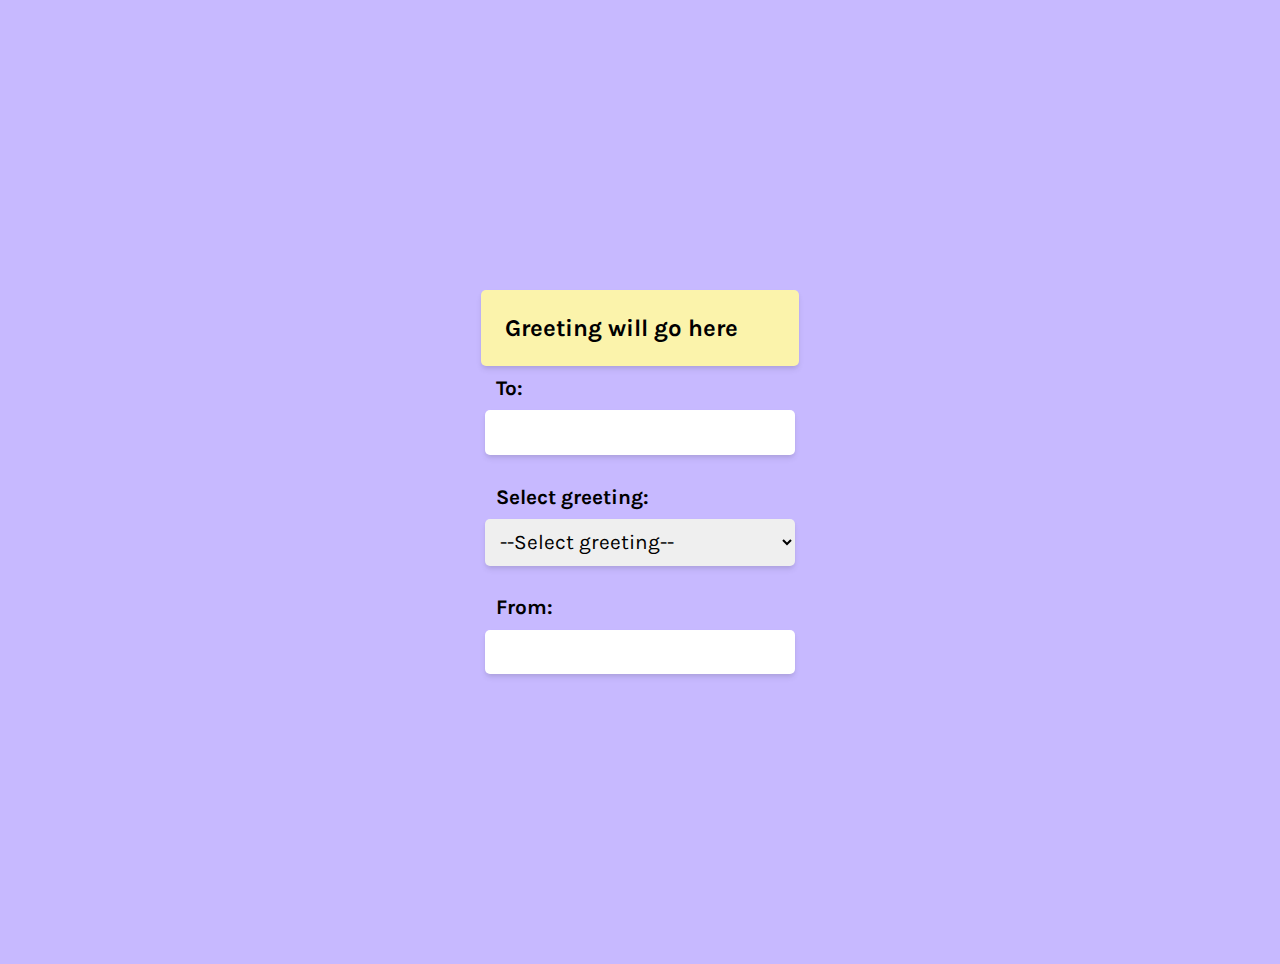
<file: W1-Day2/index.html>
<!DOCTYPE html>
<html lang="en">
  <head>
    <title>Valentine's Challenge Week 💘</title>
    <link rel="preconnect" href="https://fonts.googleapis.com" />
    <link rel="preconnect" href="https://fonts.gstatic.com" crossorigin />
    <link
      href="https://fonts.googleapis.com/css2?family=Karla:wght@500;700&display=swap"
      rel="stylesheet"
    />
    <link rel="stylesheet" href="index.css" />
  </head>
  <body>
    <div class="card" id="card">
      <p id="greeting-display">Greeting will go here</p>
    </div>

    <form id="form">
      <label for="recipient-input">To:</label>
      <input type="text" id="recipient-input" name="recipient-input" />
      <br />
      <label for="greeting-select">Select greeting:</label>
      <select id="greeting-select">
        <option value="">--Select greeting--</option>
        <option value="I choo choo choose you! 🚂">
          "I choo choo choose you! 🚂"
        </option>
        <option value="You are my sunshine! 🌞">
          "You are my sunshine! 🌞"
        </option>
        <option value="Happy Valentine's! 💘">"Happy Valentine's! 💘",</option>
      </select>
      <br />
      <label for="sender-input">From:</label>
      <input type="text" id="sender-input" name="sender-input" />
    </form>
    <script src="index.js"></script>
  </body>
</html>
</file>
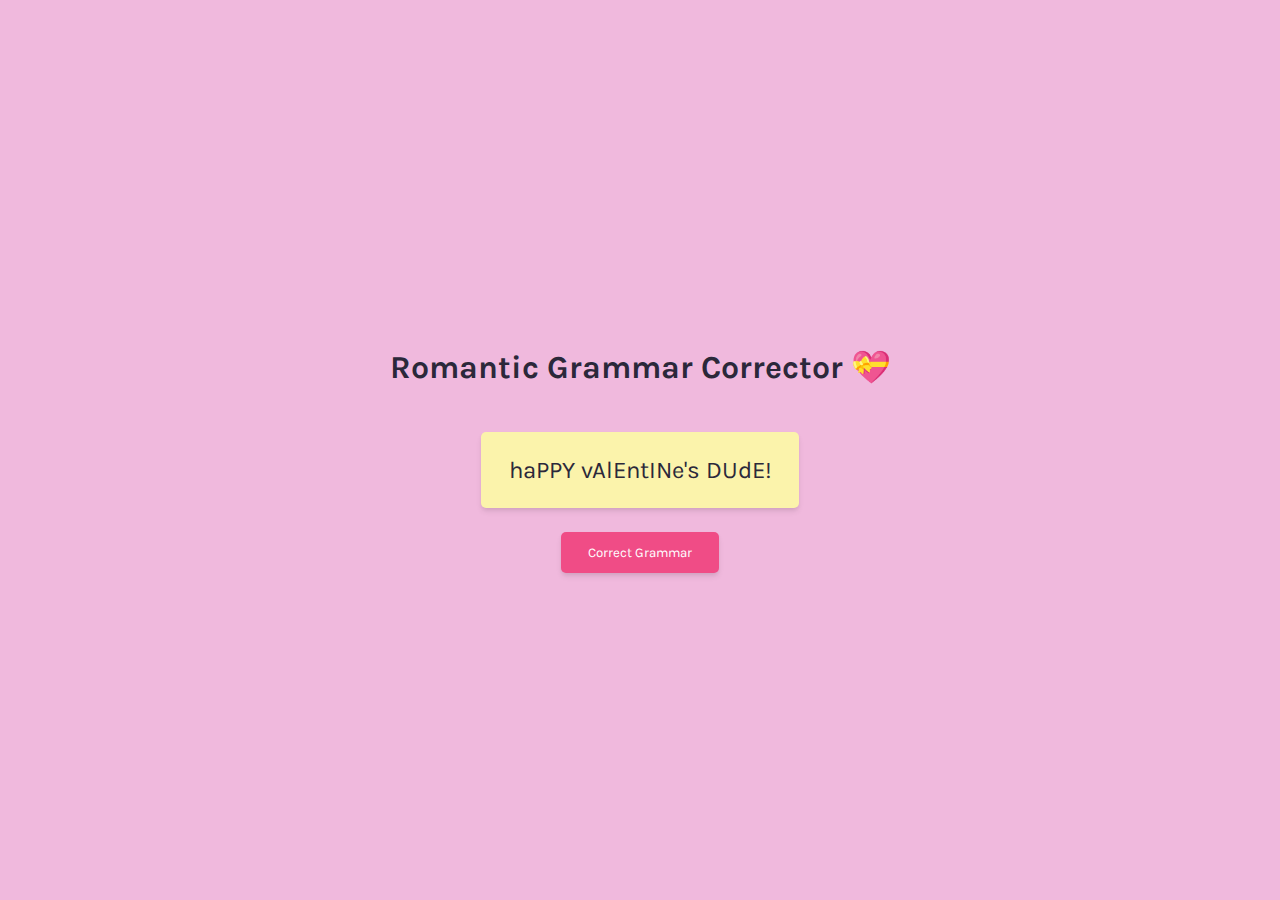
<file: W1-Day3/index.html>
<!DOCTYPE html>
<html lang="en">
  <head>
    <title>Valentine's Challenge Week 💘</title>
    <link rel="preconnect" href="https://fonts.googleapis.com" />
    <link rel="preconnect" href="https://fonts.gstatic.com" crossorigin />
    <link
      href="https://fonts.googleapis.com/css2?family=Karla:wght@500;700&display=swap"
      rel="stylesheet"
    />
    <link rel="stylesheet" href="index.css" />
  </head>
  <body>
    <div class="container">
      <h1>Romantic Grammar Corrector 💝</h1>
      <p class="paragraph" id="paragraph">haPPY vAlEntINe's DUdE!</p>
      <button id="btn" type="button">Correct Grammar</button>
    </div>
    <script src="index.js"></script>
  </body>
</html>
</file>
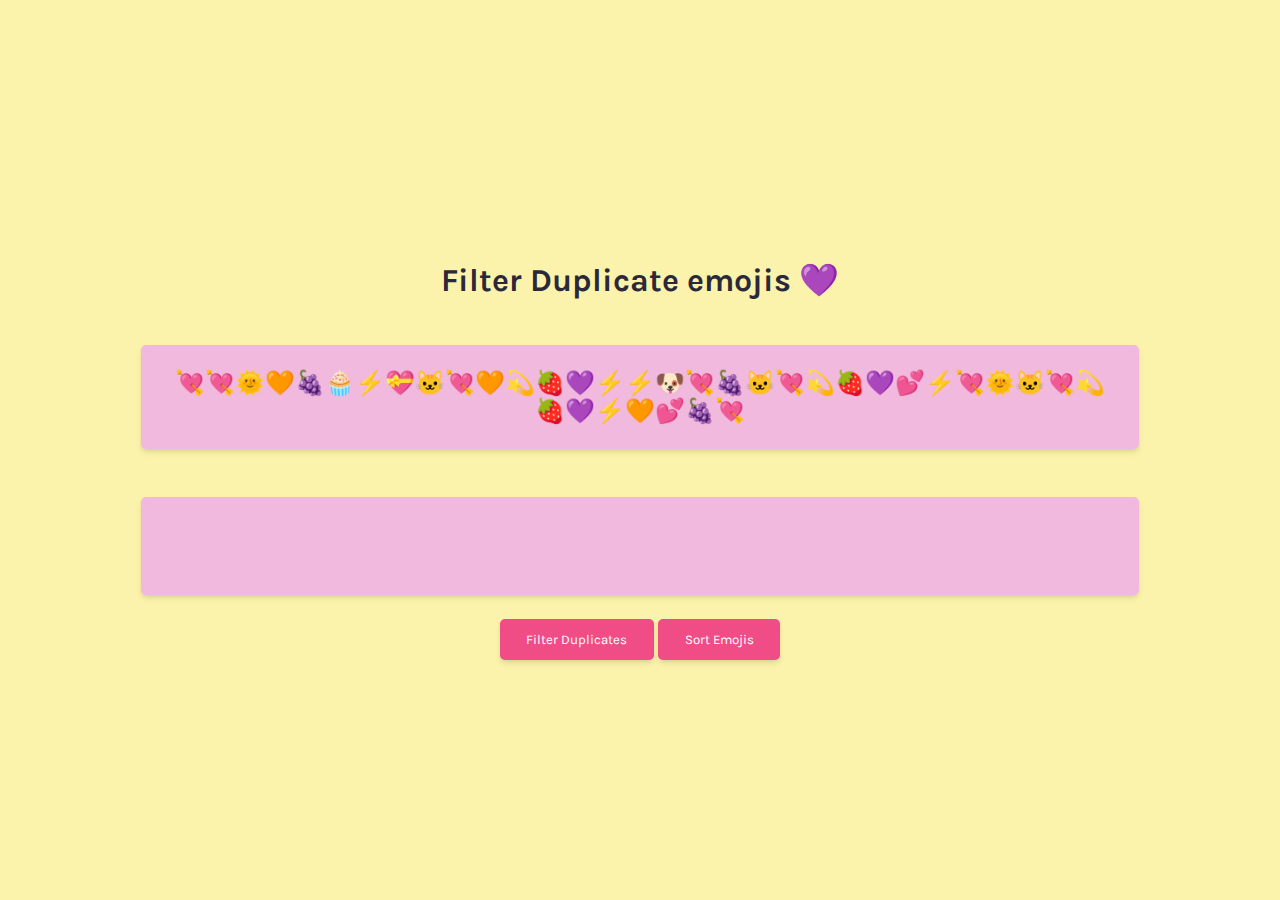
<file: W1-Day4/index.html>
<!DOCTYPE html>
<html lang="en">
  <head>
    <title>Valentine's Challenge Week 💘</title>
    <link rel="preconnect" href="https://fonts.googleapis.com" />
    <link rel="preconnect" href="https://fonts.gstatic.com" crossorigin />
    <link
      href="https://fonts.googleapis.com/css2?family=Karla:wght@500;700&display=swap"
      rel="stylesheet"
    />
    <link rel="stylesheet" href="index.css" />
  </head>
  <body class="flex">
    <div class="flex">
      <h1>Filter Duplicate emojis 💜</h1>
      <p class="all-emojis-p" id="all-emojis-p"></p>
      <p class="flex unique-emojis-p" id="unique-emojis-p"></p>
      <div>
      <button id="f-btn" type="button">Filter Duplicates</button>
      <button id="s-btn" type="button">Sort Emojis</button>
    </div>
    </div>
    <script src="index.js"></script>
  </body>
</html>
</file>
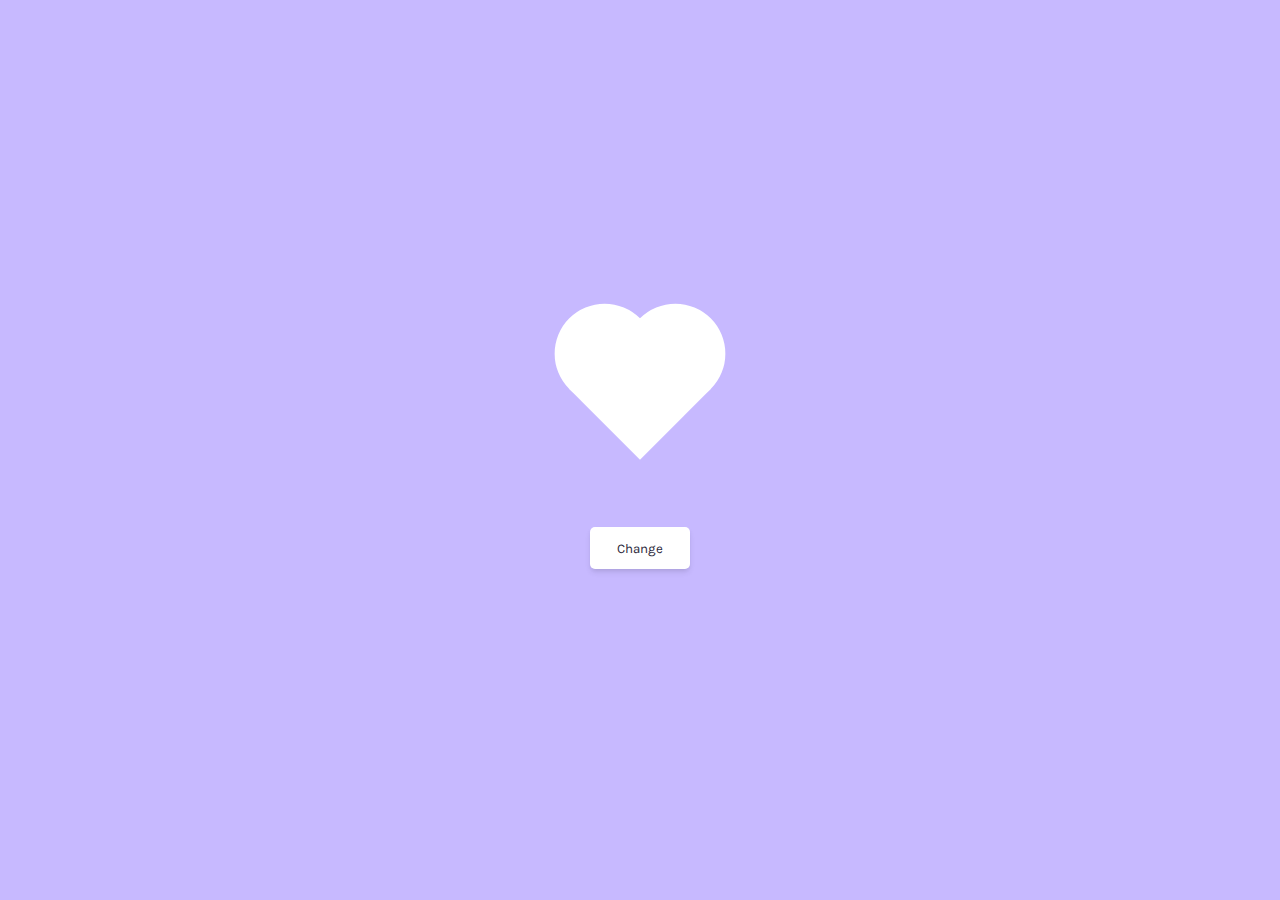
<file: W1-Day5/index.html>
<!DOCTYPE html>
<html lang="en">
  <head>
    <title>Valentine's Challenge Week 💘</title>
    <link rel="preconnect" href="https://fonts.googleapis.com" />
    <link rel="preconnect" href="https://fonts.gstatic.com" crossorigin />
    <link
      href="https://fonts.googleapis.com/css2?family=Karla:wght@500;700&display=swap"
      rel="stylesheet"
    />
    <link rel="stylesheet" href="index.css" />
  </head>
  <body class="flex">
    <div id="heart" class="heart"></div>
    <button id="btn">Change</button>
    <script src="index.js"></script>
  </body>
</html>
</file>
<file: W1-Day2/index.css>
:root {
  --yellow: #fbf3ab;
  --light-pink: #f0b9dd;
  --lavender: #c7b9ff;
  --deep-pink: #f04c86;
  --raisin: #2b283a;
  --white: #fff;
}

*,
html,
body {
  margin: 0;
  padding: 0;
}

body {
  background: var(--lavender);
  height: 100vh;
  display: flex;
  flex-direction: column;
  justify-content: center;
  align-items: center;
  padding: 2em;
  font-family: "Karla", sans-serif;
}

.card {
  min-width: 270px;
  border-radius: 5px;
  background: var(--yellow);
  font-size: 24px;
  padding: 1em;
  position: relative;
  box-shadow: rgba(0, 0, 0, 0.1) 0px 4px 6px -1px,
    rgba(0, 0, 0, 0.06) 0px 2px 4px -1px;
}

.card p {
  font-weight: 700;
}

form {
  display: flex;
  flex-direction: column;
  justify-content: space-around;
}

form * {
  padding: 0.5em;
  font-size: 1.3rem;
  font-family: inherit;
}

form label {
  font-weight: 700;
}

form *:not(label) {
  box-sizing: border-box;
  box-shadow: rgba(0, 0, 0, 0.1) 0px 4px 6px -1px,
    rgba(0, 0, 0, 0.06) 0px 2px 4px -1px;
  border-radius: 5px;
  border: none;
}
</file>
<file: W1-Day3/index.css>
:root {
  --yellow: #fbf3ab;
  --light-pink: #f0b9dd;
  --lavender: #c7b9ff;
  --deep-pink: #f04c86;
  --raisin: #2b283a;
  --white: #fff;
}

html,
body {
  margin: 0;
  padding: 0;
}

body {
  display: flex;
  height: 100vh;
  flex-direction: column;
  justify-content: center;
  align-items: center;
  min-width: 500px;
  color: var(--raisin);
  background-color: var(--light-pink);
  font-family: "Karla", sans-serif;
}

.container {
  display: flex;
  flex-direction: column;
  align-items: center;
  justify-content: center;
}

.paragraph {
  background: var(--yellow);
  color: var(--raisin);
  min-width: 270px;
  padding: 1em;
  text-align: center;
  font-size: 1.5rem;
  box-shadow: rgba(0, 0, 0, 0.1) 0px 4px 6px -1px,
    rgba(0, 0, 0, 0.06) 0px 2px 4px -1px;
  border-radius: 5px;
}

button {
  font-family: inherit;
  box-shadow: rgba(0, 0, 0, 0.1) 0px 4px 6px -1px,
    rgba(0, 0, 0, 0.06) 0px 2px 4px -1px;
  border-radius: 5px;
  border: none;
  padding: 1em 2em;
  color: var(--white);
  background: var(--deep-pink);
}

button:hover,
button:focus {
  transform: scale(1.02);
  cursor: pointer;
}
</file>
<file: W1-Day4/index.css>
:root {
  --yellow: #FBF3AB;
  --light-pink: #F0B9DD;
  --lavender: #C7B9FF;
  --deep-pink: #F04C86;
  --raisin: #2B283A;
  --white: #fff;
}

html, body {
    margin: 0;
    padding: 0;
}

.flex {
    display: flex;
    flex-direction: column;
    align-items: center;
    justify-content: center;
}

body {
    height: 100vh;
    min-width: 500px;
    color: var(--raisin);
    background-color: var(--yellow);
    font-family: 'Karla', sans-serif;
}

p {    
    background: var(--light-pink);
    color: var(--raisin);
    min-height: 50px;
    width: 80%;
    padding: 1em;
    text-align: center;
    font-size: 1.5rem;
    box-shadow: rgba(0, 0, 0, 0.1) 0px 4px 6px -1px, rgba(0, 0, 0, 0.06) 0px 2px 4px -1px;
    border-radius: 5px;
}

button {
    font-family: inherit;
    box-shadow: rgba(0, 0, 0, 0.1) 0px 4px 6px -1px, rgba(0, 0, 0, 0.06) 0px 2px 4px -1px;
    border-radius: 5px;
    border: none;
    padding: 1em 2em;
    color: var(--white);
    background: var(--deep-pink);
}

button:hover,
button:focus {
    transform: scale(1.02);
    cursor: pointer;  
}
</file>
<file: W1-Day5/index.css>
:root {
  --yellow: #fbf3ab;
  --light-pink: #f0b9dd;
  --lavender: #c7b9ff;
  --deep-pink: #f04c86;
  --raisin: #2b283a;
  --white: #fff;
}

html,
body {
  margin: 0;
  padding: 0;
}

.flex {
  display: flex;
  flex-direction: column;
  align-items: center;
  justify-content: center;
}

.flex * {
  margin: 3em;
}

body {
  background-color: var(--lavender);
  height: 100vh;
  font-family: "Karla", sans-serif;
}

button {
  font-family: inherit;
  box-shadow: rgba(0, 0, 0, 0.1) 0px 4px 6px -1px,
    rgba(0, 0, 0, 0.06) 0px 2px 4px -1px;
  border-radius: 5px;
  border: none;
  padding: 1em 2em;
  color: var(--raisin);
  background: var(--white);
}

button:hover,
button:focus {
  transform: scale(1.02);
  cursor: pointer;
}

/* heart styles */
.heart {
  background-color: var(--white);
  display: inline-block;
  height: 100px;
  position: relative;
  top: 0;
  transform: rotate(-45deg);
  width: 100px;
}

.heart:before,
.heart:after {
  content: "";
  position: absolute;
  background-color: var(--white);
  border-radius: 50%;
  height: 100px;
  width: 100px;
}

.heart:before {
  top: -50px;
  left: 0;
}

.heart:after {
  left: 50px;
  top: 0;
}
</file>
